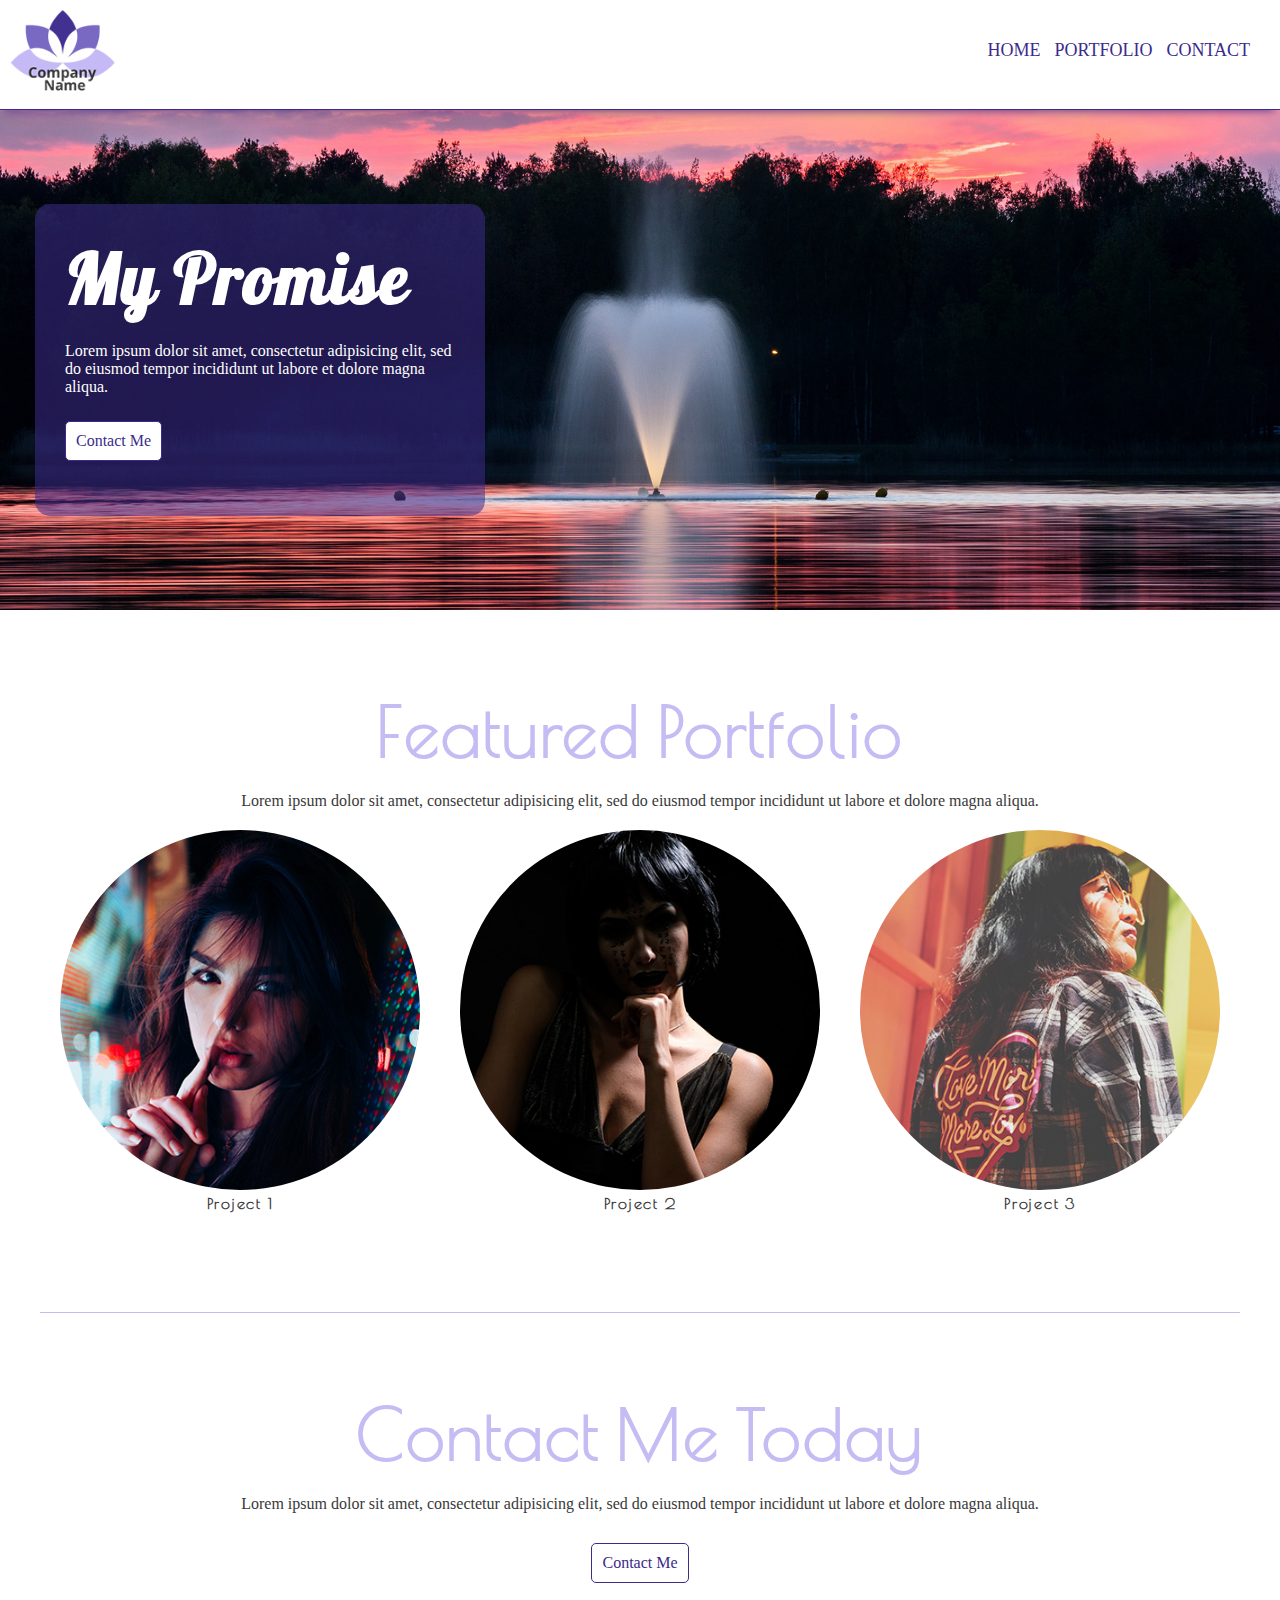
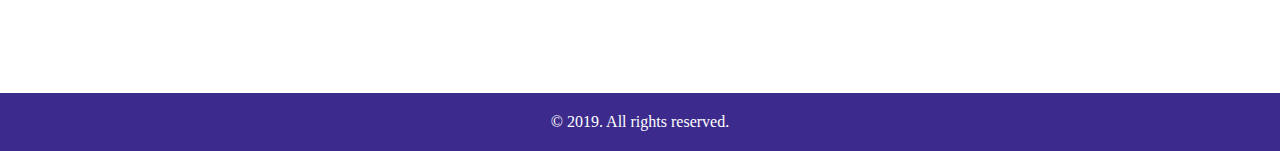
<file: index.html>
<!doctype html>
<html>
<head>
<title>Portfolio Site</title>
<link rel="stylesheet" href="assets/css/style.css">
<style>
#hero{
	height:50vh;
	min-height:500px;
	background:url(assets/img/bg.jpg);
	background-size: cover;
	background-position:center center;
	display: flex;
	/* justify-content: center;*/
	align-items: center;
}

#herocontent{
	max-width:450px;
	background:rgba(60, 43, 140,.55);
	border-radius: 15px;
	margin-left:35px;
	padding:30px;
}

#herocontent h1{
	color:#fff;
	font-family: 'Lobster', cursive;
}

#herocontent p{
	color:#fff;
	margin-bottom: 15px;
}

#cta p{
	margin-bottom: 20px;
}

</style>
</head>
<body>
<header>
	<a href="index.html">
		<img src="assets/img/logo.png">
	</a>
	<nav>
		<ul>
			<li><a href="index.html">HOME</a></li>
			<li><a href="index.html#port">PORTFOLIO</a></li>
			<li><a href="contact.html">CONTACT</a></li>
		</ul>
	</nav>
</header>
<div id="hero">
	<div id="herocontent">
		<h1>My Promise</h1>
		<p>Lorem ipsum dolor sit amet, consectetur adipisicing elit, sed do eiusmod tempor incididunt ut labore et dolore magna aliqua.</p>
		<p><a href="contact.html" class="btn">Contact Me</a></p>
	</div>
</div>
<div class="con12 tc p80" id="port" style="border-bottom: 1px solid #C5BCF4">
	<div class="w100">
		<h1>Featured Portfolio</h1>
		<p>Lorem ipsum dolor sit amet, consectetur adipisicing elit, sed do eiusmod tempor incididunt ut labore et dolore magna aliqua.</p>
	</div>
	<div class="w33 p20">
		<img src="assets/img/projectthumb1.jpg" class="round">
		<h4>Project 1</h4>
	</div>
	<div class="w33 p20">
		<img src="assets/img/projectthumb2.jpg" class="round">
		<h4>Project 2</h4>
	</div>
	<div class="w33 p20">
		<img src="assets/img/projectthumb3.jpg" class="round">
		<h4>Project 3</h4>
	</div>
</div>
<div class="con12 tc p80" id="cta">
	<div class="w100">
		<h1>Contact Me Today</h1>
		<p>Lorem ipsum dolor sit amet, consectetur adipisicing elit, sed do eiusmod tempor incididunt ut labore et dolore magna aliqua.</p>
		<p><a href="contact.html" class="btn">Contact Me</a></p>
	</div>
</div>
<footer class="p20 tc">
	<p>&copy; 2019. All rights reserved. </p>
</footer>
</body>
</html>
</file>
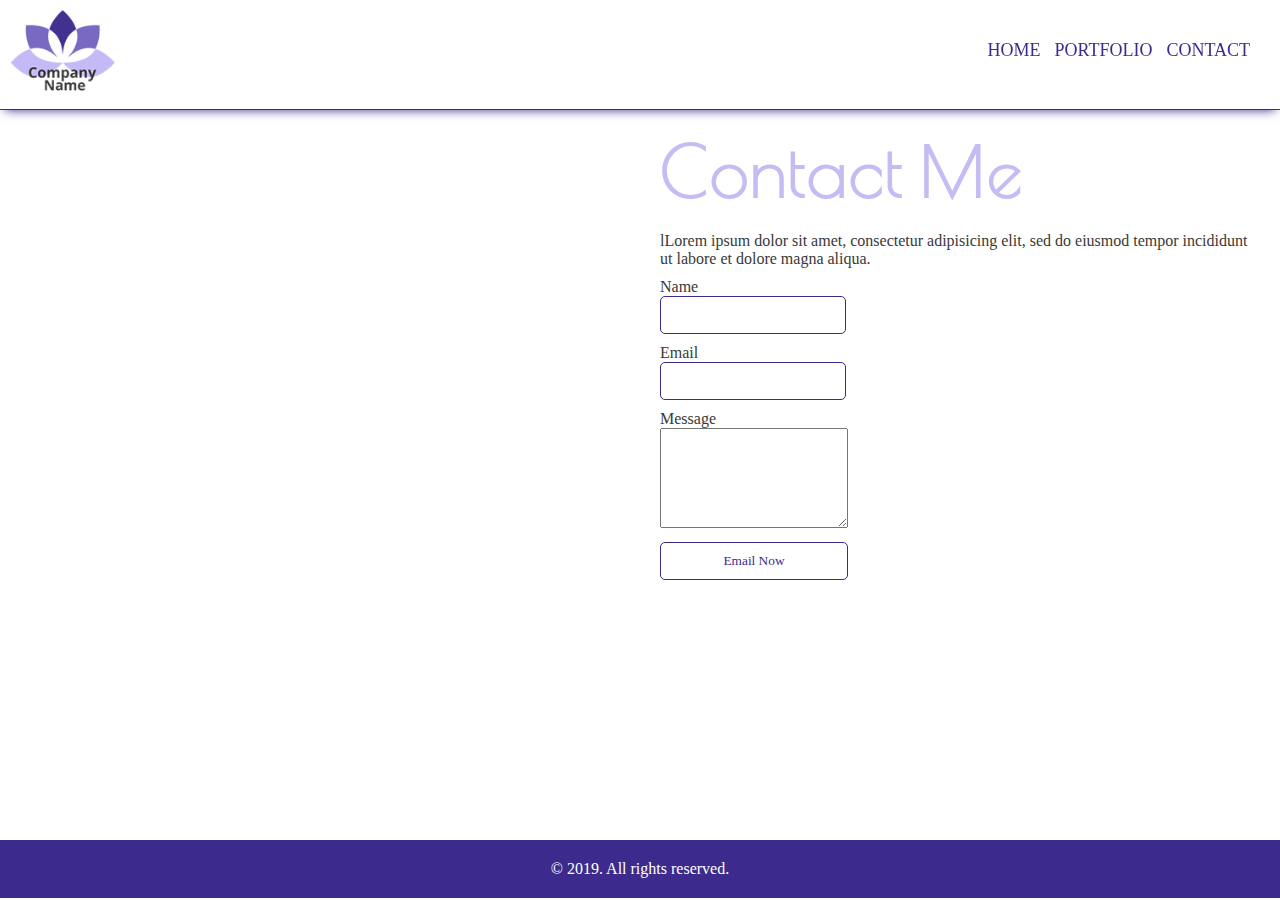
<file: contact.html>
<!doctype html>
<html>
<head>
	<title>Portfolio Site</title>
	<link rel="stylesheet" href="assets/css/style.css">
	<style>
		label{
			max-width:400px;
			margin-top: 10px;
			display: inline-block;
		}
		
		input{
			width:100%;
			padding:10px;
			border-radius: 5px;
			border:1px solid #3C2B8C;
		}
		
		input[type='submit'], textarea{
			width:188px;
		}
		
		textarea{
			height:100px;
		}
		
		.conf{
			display:flex;
			min-height: calc(100vh - 170px);
		}
	</style>
</head>
<body>
	<header>
		<a href="index.html">
			<img src="assets/img/logo.png">
		</a>
		<nav>
			<ul>
				<li><a href="index.html">HOME</a></li>
				<li><a href="index.html#port">PORTFOLIO</a></li>
				<li><a href="contact.html">CONTACT</a></li>
			</ul>
		</nav>
	</header>
	<div class="conf">
		<div class="w50" id="map">
			<iframe src="https://www.google.com/maps/embed?pb=!1m18!1m12!1m3!1d6048.132230681694!2d-74.01606451173988!3d40.71656101729594!2m3!1f0!2f0!3f0!3m2!1i1024!2i768!4f13.1!3m3!1m2!1s0x89c25a1e7e56a86f%3A0x69339e9ddf4f987a!2sBorough+of+Manhattan+Community+College!5e0!3m2!1sen!2sus!4v1552065802024" width="100%" height="100%" frameborder="0" style="border:0" allowfullscreen></iframe>
		</div>
		<div class="w50 p20">
			<h1>Contact Me</h1>
			<p>lLorem ipsum dolor sit amet, consectetur adipisicing elit, sed do eiusmod tempor
			incididunt ut labore et dolore magna aliqua.</p>
			<form>
				<label>Name<br>
					<input type="text" name="name">
				</label>
				<br>
				<label>Email<br>
					<input type="email" name="eml">
				</label>
				<br>
				<label>Message<br>
					<textarea name="msg"></textarea>
				</label>
				<br>
				<input type="submit" value="Email Now" class="btn">
			</form>
		</div>
	</div>
	<footer class="p20 tc">
		<p>&copy; 2019. All rights reserved. </p>
	</footer>
</body>
</html>
</file>
<file: assets/css/style.css>
@import url('https://fonts.googleapis.com/css?family=Lobster|Poiret+One&display=swap');

/*
font-family: 'Lobster', cursive;
font-family: 'Poiret One', cursive;
*/

/* presets */
*{
	font-family:verdana;
	color:#393938;
	margin:0;
	box-sizing:border-box;
}

h1, h2, h3, h4, h5, h6{
	font-family: 'Poiret One', cursive;
	letter-spacing: 1.75px;
}

h1{
	font-size:70px;
	margin-bottom:20px;
	color:#C5BCF4;
}

img{
	width:auto;
	max-width:100%;
}

.round{
	border-radius: 50%;
}

.btn{
	display:inline-block;
	text-decoration: none;
	border:1px solid #3C2B8C;
	color:#3C2B8C;
	padding:10px;
	margin:10px 0px;
	background:#fff;
	border-radius: 5px;
}

.btn:hover{
	color:#fff;
	background:#3C2B8C;
}

/* nav */
header{
	border-bottom:1px solid #3C2B8C;
	box-shadow:0px 5px 10px -5px #3C2B8C;
	position:relative;
}

header > a{
	display:block;
	width:125px;
	padding:10px;
}

nav{
	position:absolute;
	right:25px;
	top:40px;
}

nav ul{
	list-style: none;
}

nav li{
	display:inline-block;
}

nav a{
	text-decoration: none;
	font-size:18px;
	color:#3C2B8C;
	padding:5px;
}

nav a:hover{
	color:#fff;
	background:#C5BCF4;
	border-radius:5px;
}

/* footer */
footer{
	background:#3C2B8C;
}

footer p{
	color:#fff;
}

/* columns */
.con12{
	max-width:1200px;
	margin:0 auto;
	display:flex;
	flex-wrap: wrap;
}

.w100{
	width:100%;
}

.w50{
	width:50%;
}

.w33{
	width:33.333333%;
}

.p10{
	padding:10px;
}

.p20{
	padding:20px;
}

.p80{
	padding:80px 0px;
}

.tc{
	text-align: center;
}
</file>
